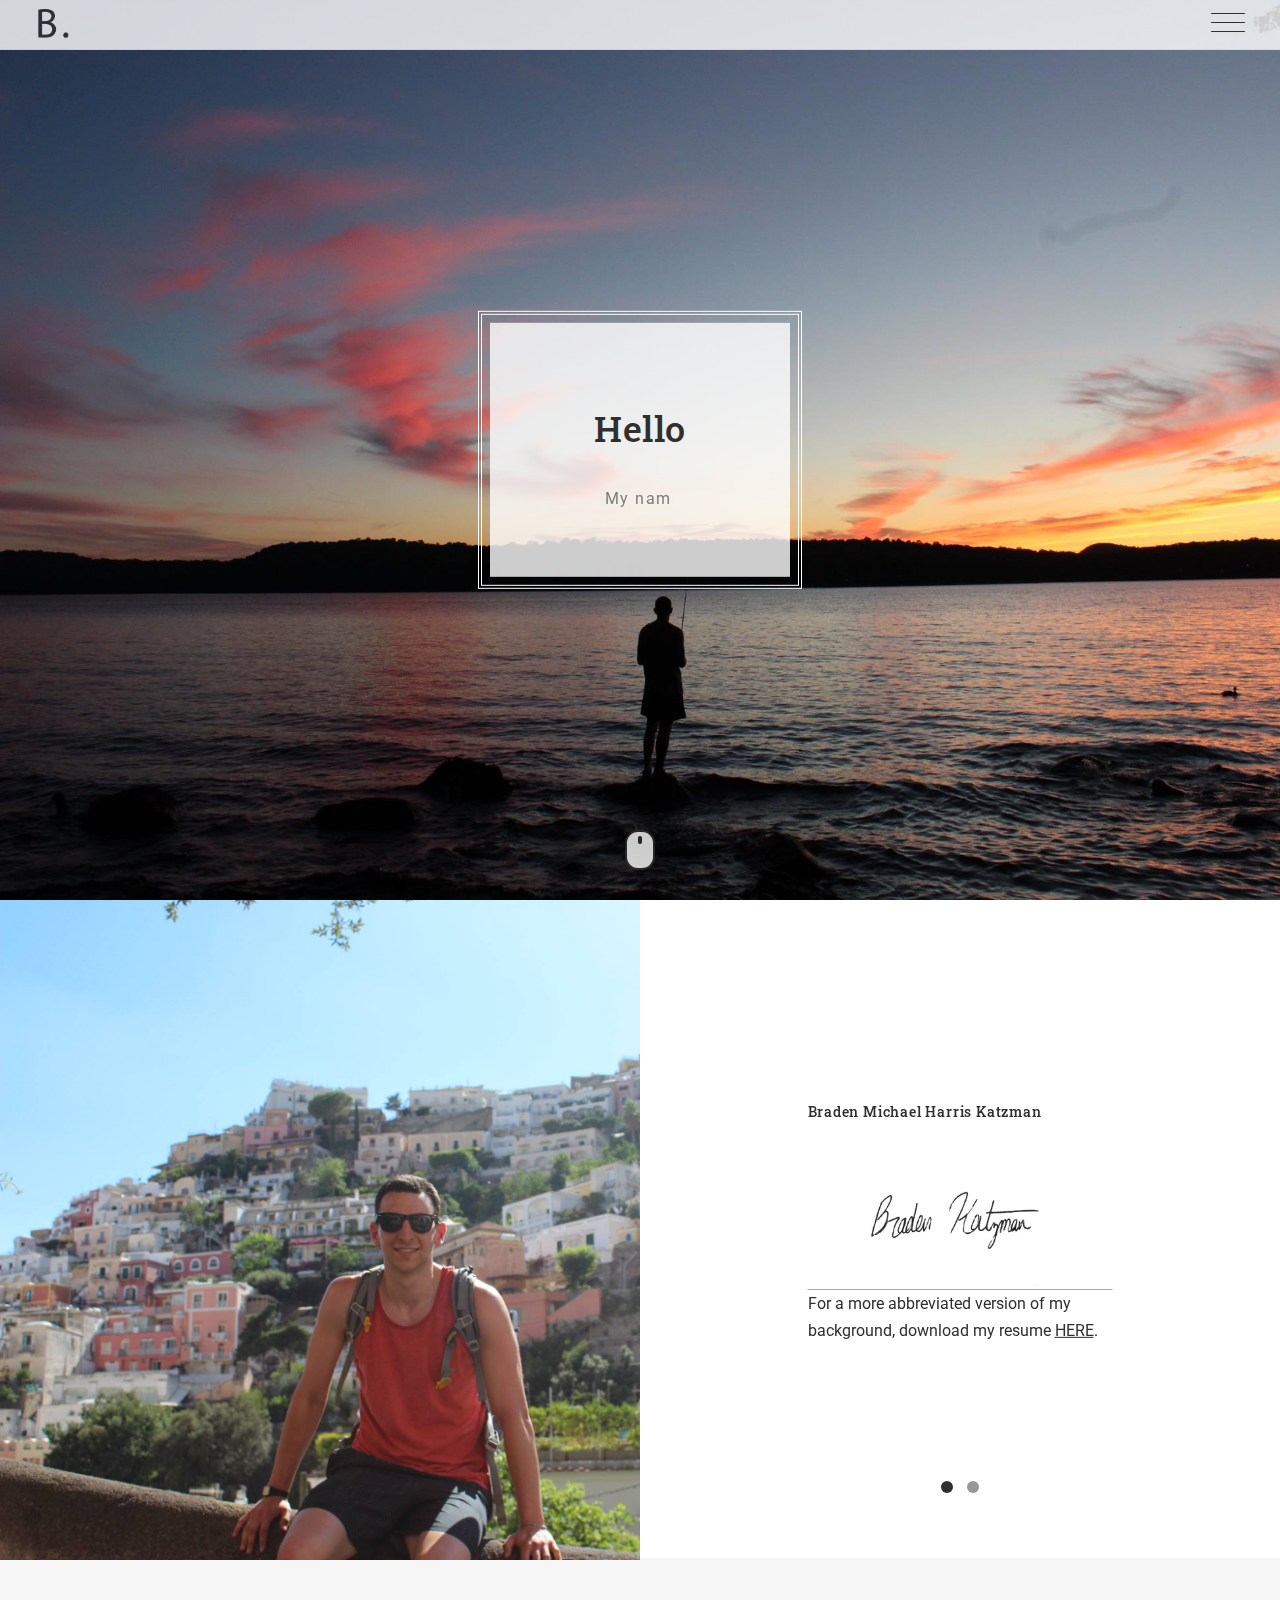
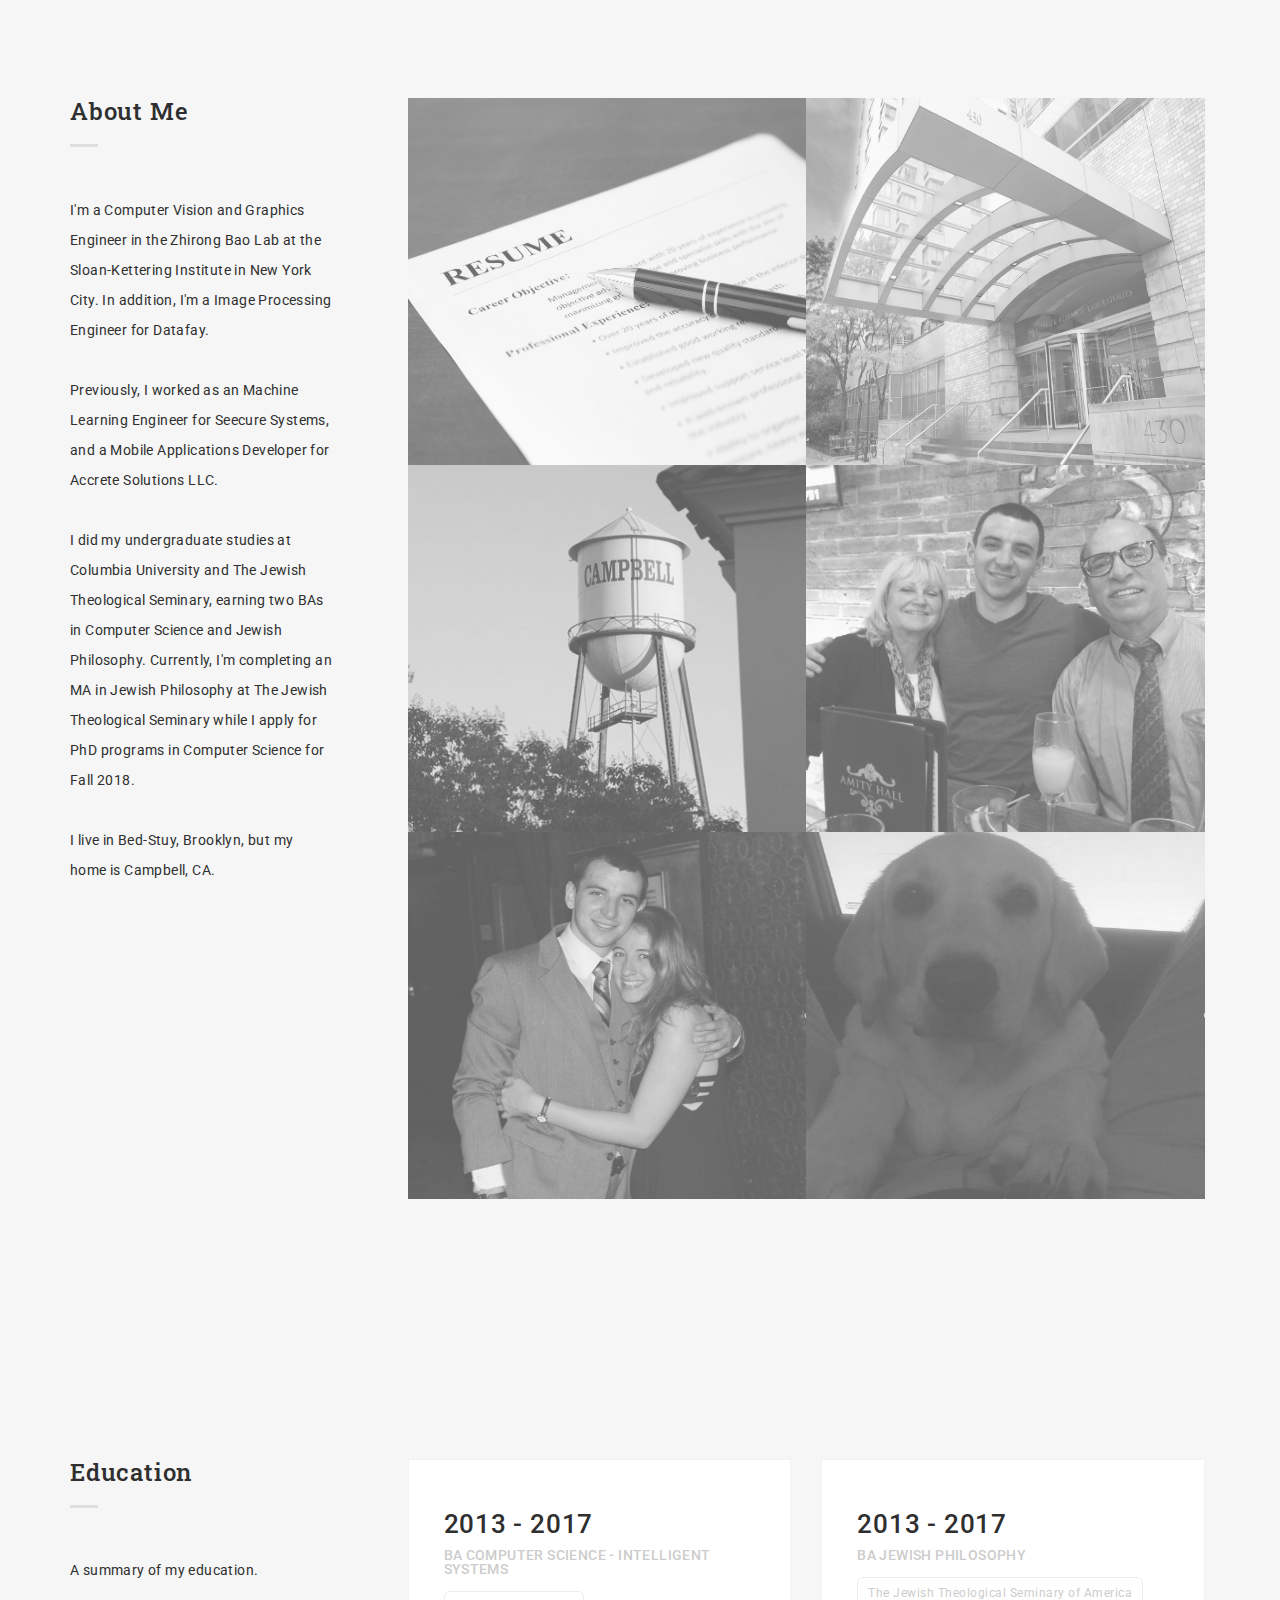
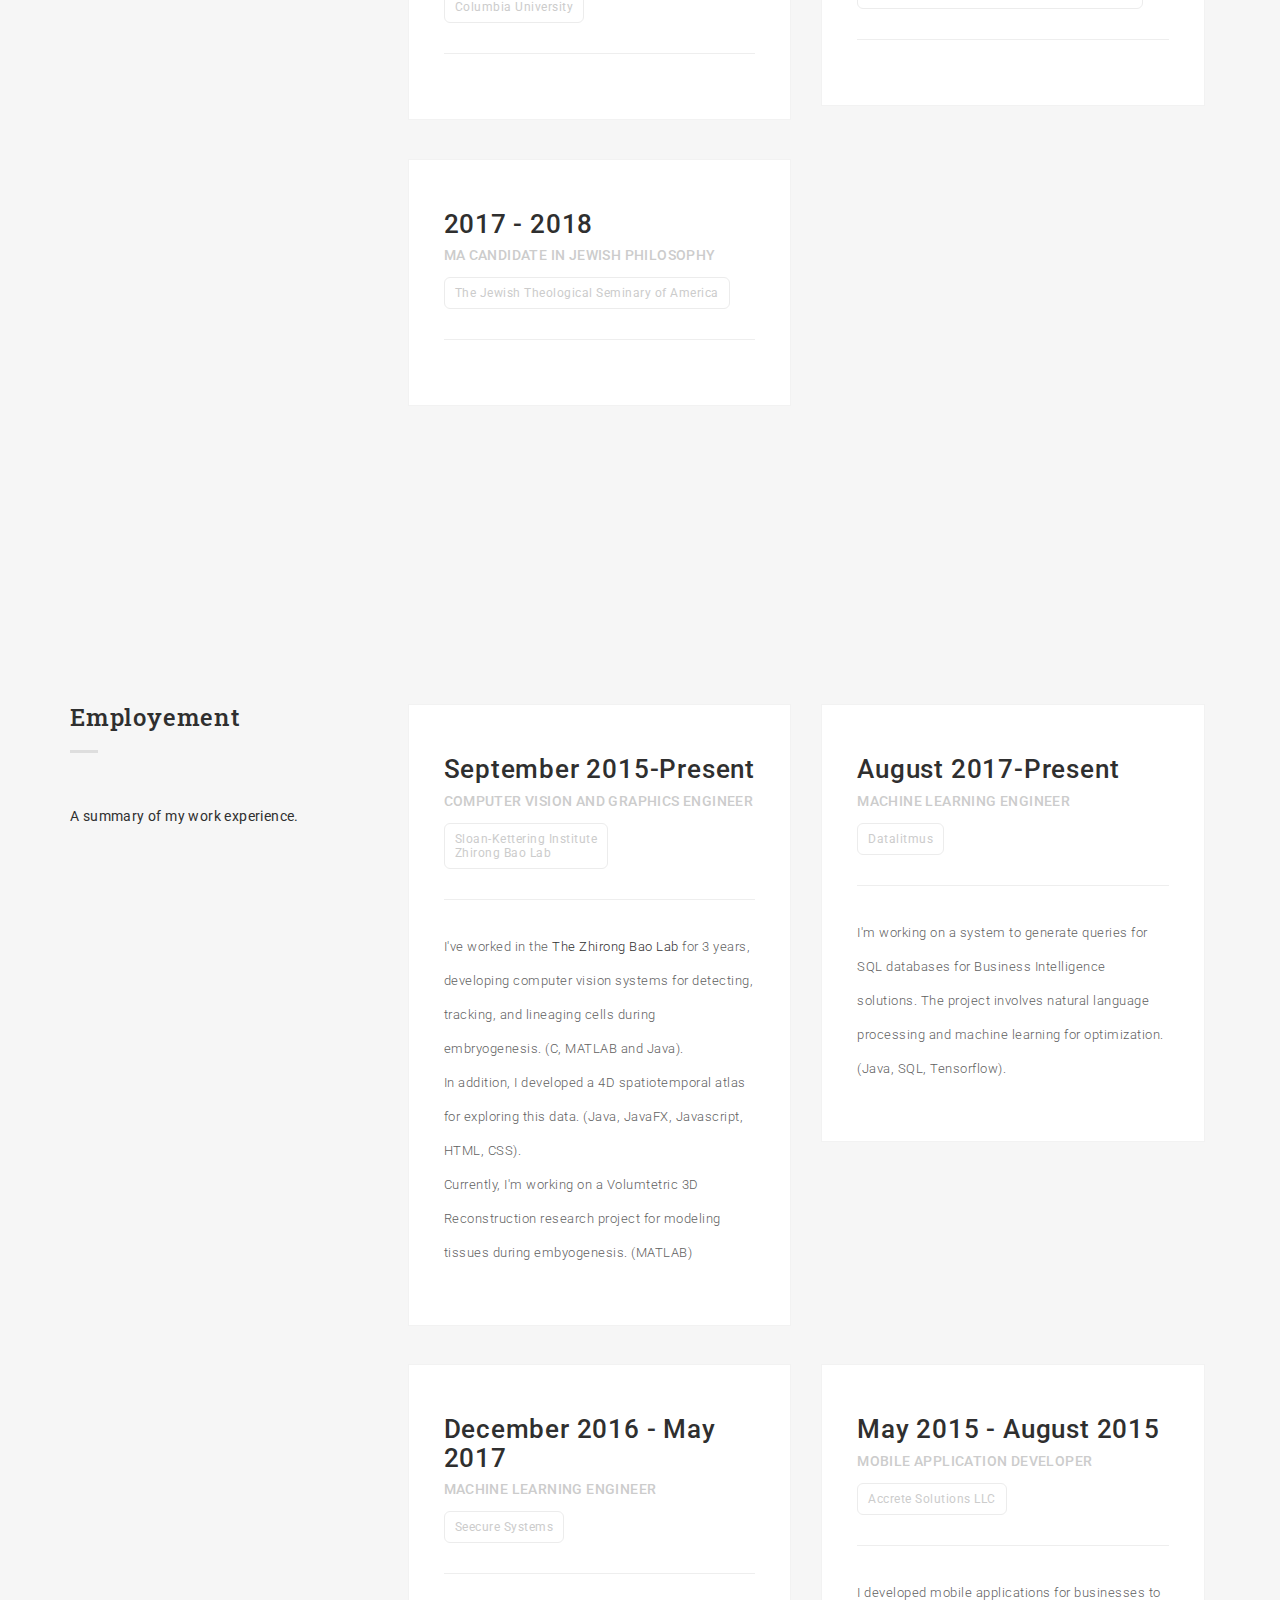
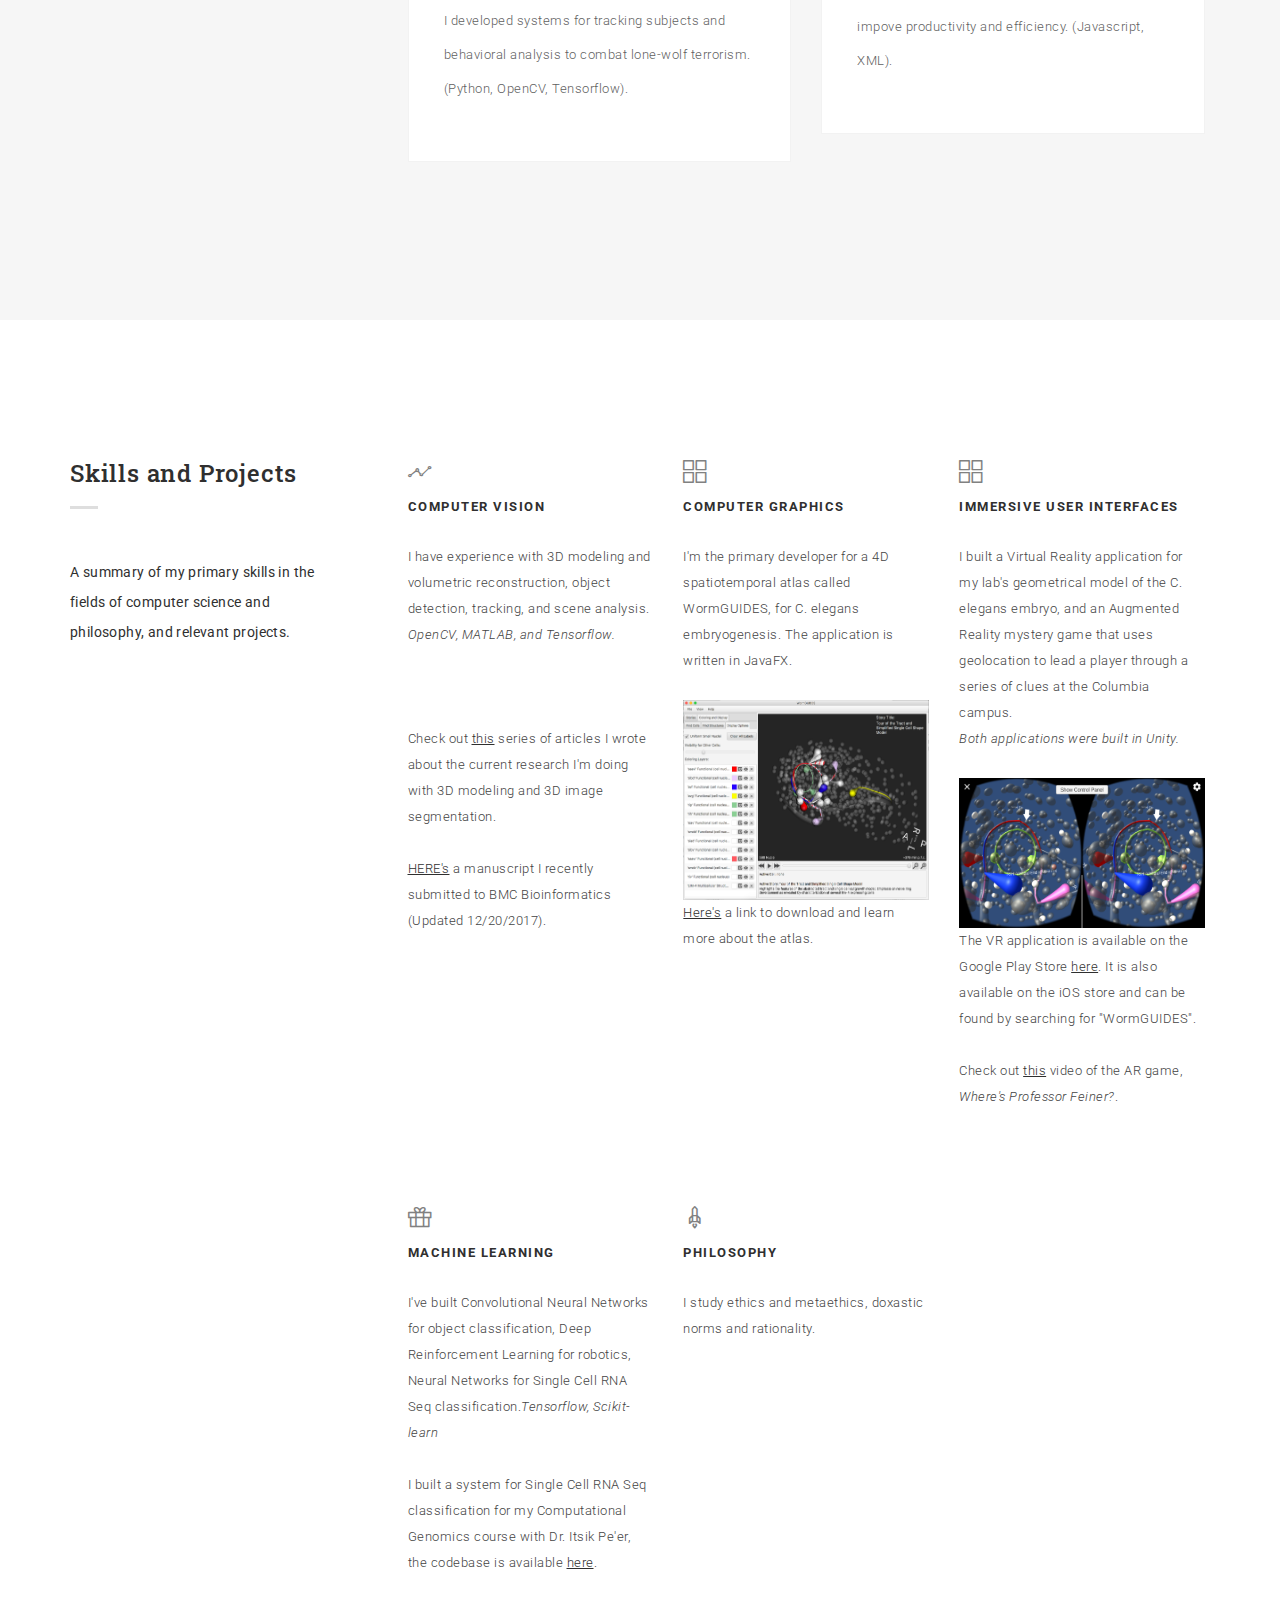
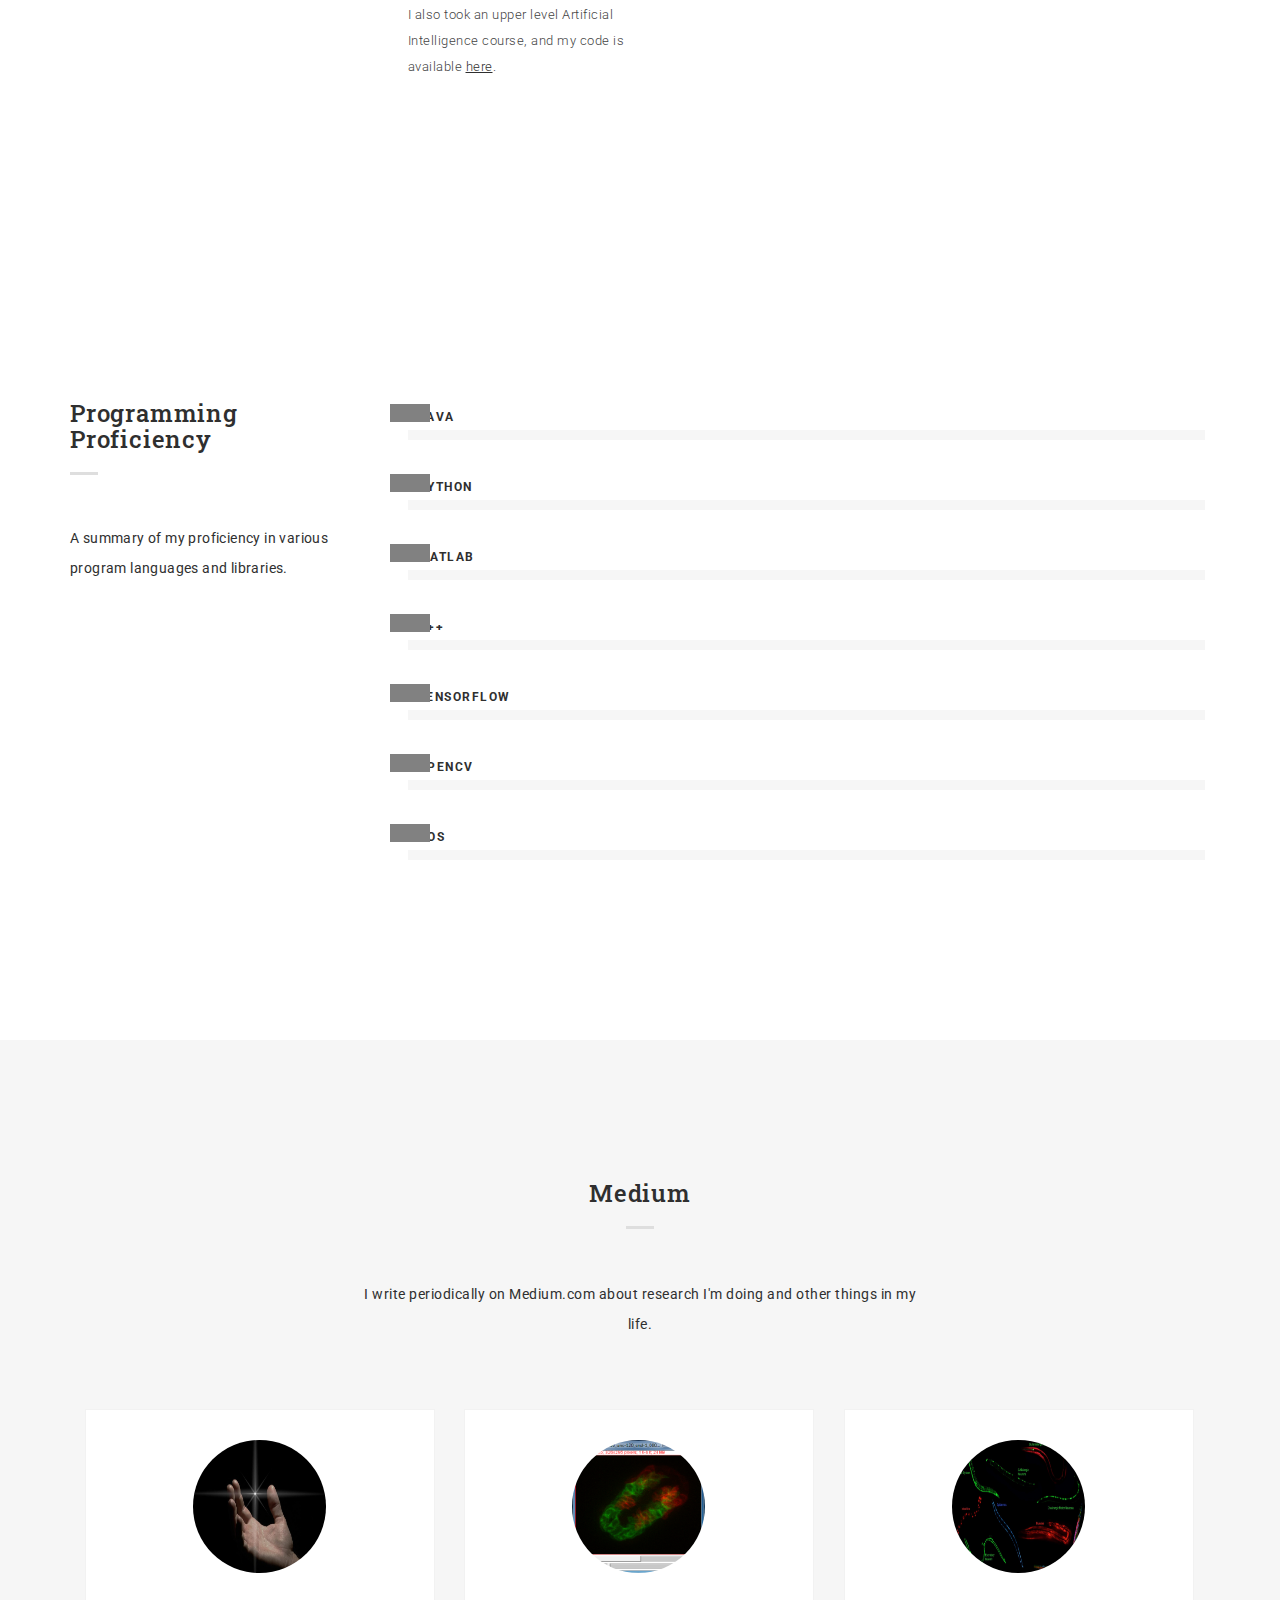
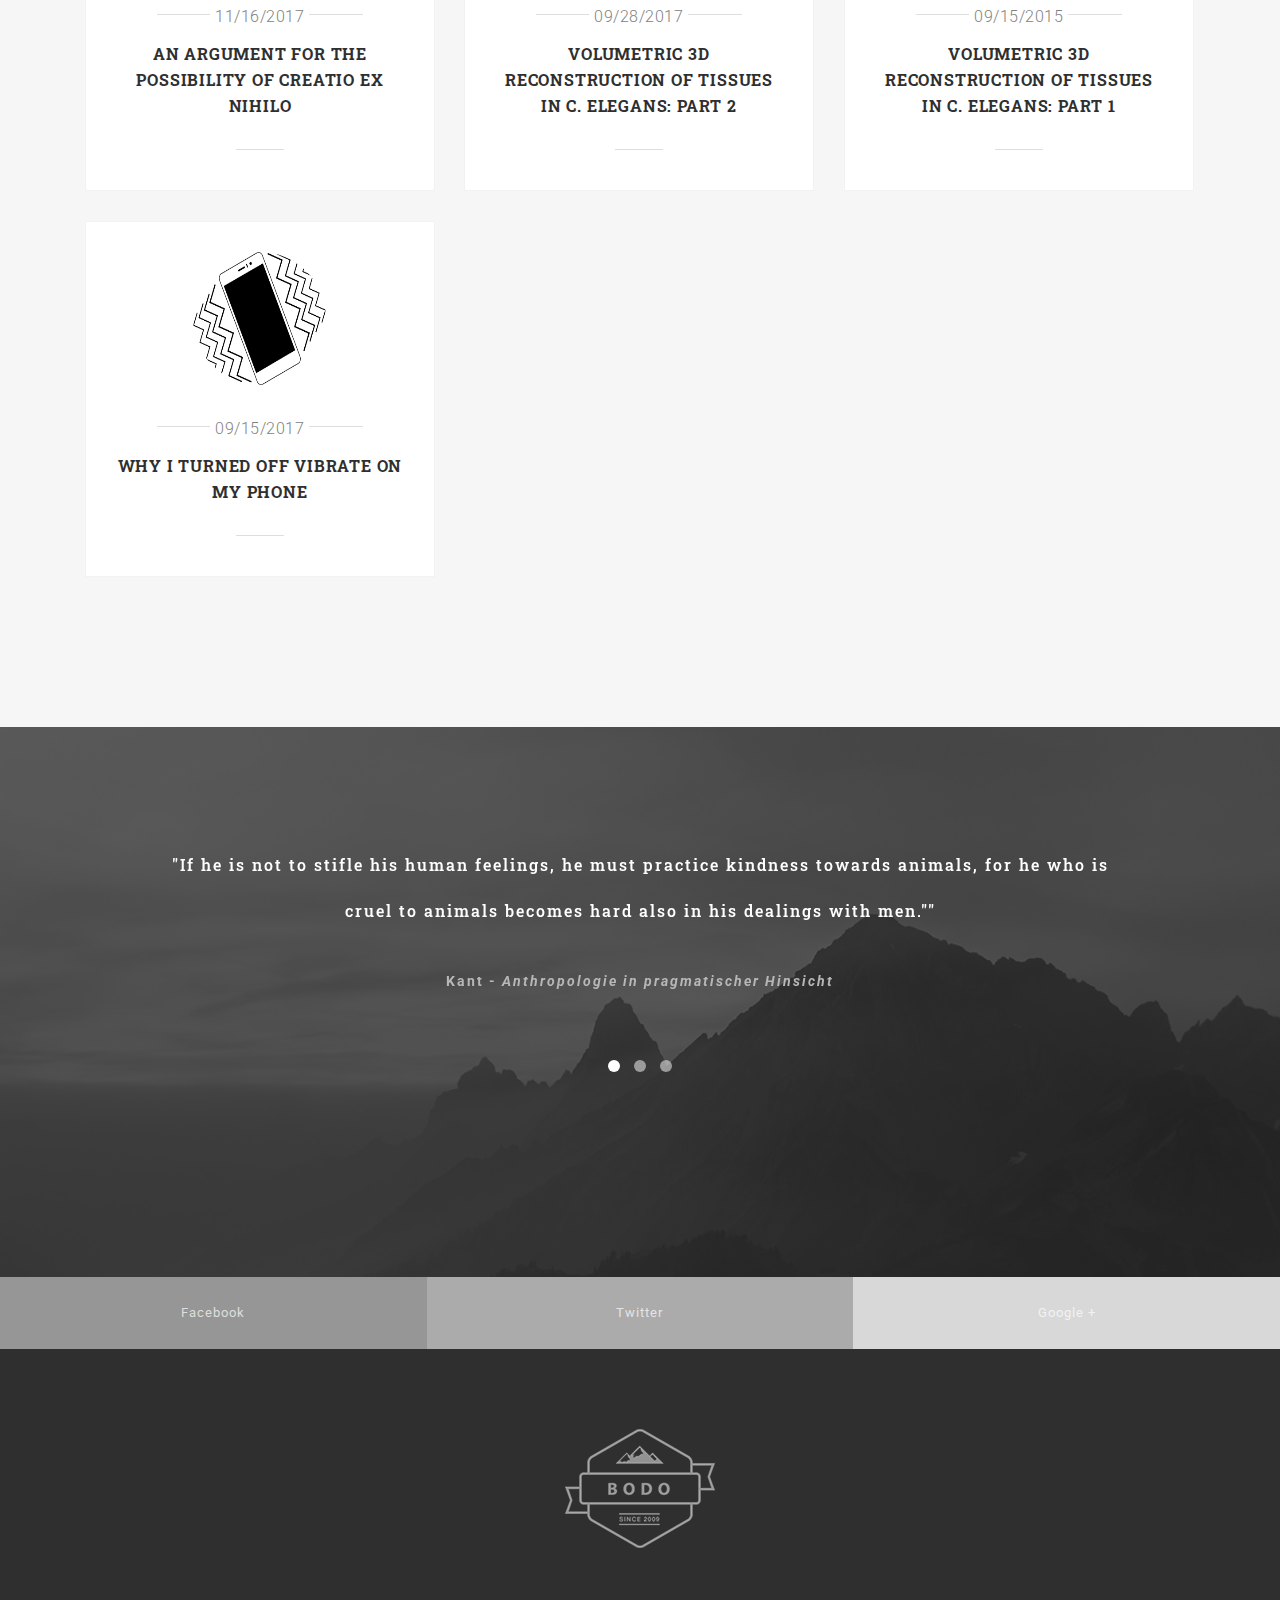
<file: index.html>
<!DOCTYPE html>
<html lang="en">
  <head>
    <meta charset="utf-8">
    <title>Braden Katzman</title>
    <meta content="IE=edge" http-equiv="X-UA-Compatible">
    <meta content="width=device-width, initial-scale=1" name="viewport">
    <!--Fav-->
    <link href="images/favicon.ico" rel="shortcut icon">
    
    <!--styles-->
    <link href="css/bootstrap.min.css" rel="stylesheet">
    <link href="css/owl.carousel.css" rel="stylesheet">
    <link href="css/owl.theme.css" rel="stylesheet">
    <link href="css/magnific-popup.css" rel="stylesheet">
    <link href="css/style.css" rel="stylesheet">
    <link href="css/responsive.css" rel="stylesheet">
    
    <!--fonts google-->
    <link href='https://fonts.googleapis.com/css?family=Roboto+Slab:400,700' rel='stylesheet' type='text/css'>
    <link href='https://fonts.googleapis.com/css?family=Roboto:400,300,500,700' rel='stylesheet' type='text/css'>
    
    <!--[if lt IE 9]>
       <script type="text/javascript" src="js/html5shiv.min.js"></script>
    <![endif]-->
  </head>
  <body>
    <!--PRELOADER-->
    <div id="preloader">
      <div id="status">
        <img alt="logo" src="images/logo-big.png">
      </div>
    </div>
    <!--/.PRELOADER END-->

    <!--HEADER -->
    <div class="header">
      <div class="for-sticky">
        <!--LOGO-->
        <div class="col-md-2 col-xs-6 logo">
          <a href="index.html"><img alt="logo" class="logo-nav" src="images/logo.png"></a>
        </div>
        <!--/.LOGO END-->
      </div>
      <div class="menu-wrap">
        <nav class="menu">
          <div class="menu-list">
            <a data-scroll="" href="#home" class="active">
              <span>Home</span>
            </a>
            <a data-scroll="" href="#about">
              <span>Introduction</span>
            </a>
            <a data-scroll="" href="#work">
              <span>About Me</span>
            </a>
            <a data-scroll="" href="#education">
              <span>Education</span>
            </a>
            <a data-scroll="" href="#employement">
              <span>Employement</span>
            </a>
             <a data-scroll="" href="#services">
              <span>Skills and Projects</span>
            </a>
            <a data-scroll="" href="#skill">
              <span>Proficiencies</span>
            </a>
            <a data-scroll="" href="#blog">
              <span>Medium Articles</span>
            </a>
            <a data-scroll="" href="#testimonial">
              <span>Inspiration</span>
            </a>
          </div>
        </nav>
        <button class="close-button" id="close-button">Close Menu</button>
      </div>
      <button class="menu-button" id="open-button">
        <span></span>
        <span></span>
        <span></span>
      </button><!--/.for-sticky-->
    </div>
    <!--/.HEADER END-->
    
    <!--CONTENT WRAP-->
    <div class="content-wrap">
      <!--CONTENT-->
      <div class="content">


        <!--HOME-->
        <section id="home">
          <div class="container">
            <div class="row">
              <div class="wrap-hero-content">
                  <div class="hero-content">
                    <h1>Hello</h1>
                    <br>
                    <span class="typed"></span>
                  </div>
              </div>
              <div class="mouse-icon margin-20">
                <div class="scroll"></div>
              </div>
            </div>
          </div>
        </section>
        <!--/.HOME END-->

        <!--Introduction-->
        <section id="about">
          <div class="col-md-6 col-xs-12 no-pad">
            <div class="bg-about"></div>
          </div>
          <div class="col-md-6 col-sm-12 col-xs-12 white-col">
            <div class="row">
              <!--OWL CAROUSEL2-->
              <div class="owl-carousel2">
                <div class="col-md-12">
                  <div class="wrap-about">
                    <div class="w-content">
                      <!-- <p class="head-about">
                        What is an image but a multitude of pixels.
                      </p> -->
                      
                      <h5 class="name">
                        Braden Michael Harris Katzman
                      </h5>
                      <img alt="signature" src="images/signature.jpg">
                      <br>
                      For a more abbreviated version of my background, download my resume <a href="https://bradenkatzman.github.io/documents/BradenKatzman_Resume.pdf" target="_blank"><u>HERE</u></a>.
                    </div> 
                  </div>
                </div>
              
                <div class="col-md-12 col-sm-12 col-xs-12 white-col">
                  <div class="row">
                    <div class="col-md-8 col-md-offset-2 col-sm-8 col-sm-offset-2 col-xs-12">
                      <div class="wrap-about">
                        <table class="w-content">
                          <tr>
                            <td class="title">Name </td>
                            <td class="break">:</td>
                            <td>Braden Katzman</td>
                          </tr>
                          <tr>
                            <td class="title">Email </td>
                            <td class="break">:</td>
                            <td>bradenkatzman [AT] gmail [DOT] com</td>
                          </tr>
                          <tr>
                            <td class="title">Github </td>
                            <td class="break">:</td>
                            <td> <a href="https://github.com/bradenkatzman" target="_blank">Click me</a></td>
                          </tr>
                          <tr>
                            <td class="title">LinkedIn </td>
                            <td class="break">:</td>
                            <td> <a href="https://github.com/bradenkatzman" target="_blank">Click me</a></td>
                          </tr>
                        </table>
                      </div>
                    </div>
                  </div>
                </div>
              </div>
              <!--/.OWL CAROUSEL2 END-->
            </div>
          </div>
        </section>
        <!--/.Introduction END-->

        <!--About Me-->
        <section class="grey-bg mar-tm-10" id="work">
          <div class="container">
            <div class="row">
              <div class="col-md-3">
                <h3 class="title-small">
                  <span>About Me</span>
                </h3>
                <p class="content-detail">
                  I'm a Computer Vision and Graphics Engineer in the Zhirong Bao Lab at the Sloan-Kettering Institute in New York City. In addition, I'm a Image Processing Engineer for Datafay.

                  <br><br>Previously, I worked as an Machine Learning Engineer for Seecure Systems, and a Mobile Applications Developer for Accrete Solutions LLC.

                  <br><br>I did my undergraduate studies at Columbia University and The Jewish Theological Seminary, earning two BAs in Computer Science and Jewish Philosophy. Currently, I'm completing an MA in Jewish Philosophy at The Jewish Theological Seminary while I apply for PhD programs in Computer Science for Fall 2018.

                  <br><br>I live in Bed-Stuy, Brooklyn, but my home is Campbell, CA.
                </p>
              </div>
              <div class="col-md-9 content-right">
                <!--PORTFOLIO IMAGE-->
                <ul class="portfolio-image">
                  <li class="col-md-6">
                    <a href="images/BradenKatzman_Resume.png"><img alt="image" src="images/resume.jpg">
                      <div class="decription-wrap">
                        <div class="image-bg">
                           <p class="desc">Resume</p>
                        </div>

                      </div>
                    </a>
                  </li>
                  <li class="col-md-6">
                    <a href="images/msk.jpg"><img alt="image" src="images/msk.jpg">
                      <div class="decription-wrap">
                        <div class="image-bg">
                          <p class="desc">
                            Work
                          </p>
                        </div>
                      </div>
                    </a>
                  </li>
                  <li class="col-md-6">
                    <a href="images/wt.jpg"><img alt="image" src="images/wt.jpg">
                      <div class="decription-wrap">
                        <div class="image-bg">
                          <p class="desc">
                            My Home
                          </p>
                        </div>
                      </div>
                    </a>
                  </li>
                  <li class="col-md-6">
                    <a href="images/parents.jpg"><img alt="image" src="images/parents.jpg" class="rotate90">
                      <div class="decription-wrap">
                        <div class="image-bg">
                          <p class="desc">
                            My Parents
                          </p>
                        </div>
                      </div>
                    </a>
                  </li>
                  <li class="col-md-6">
                    <a href="images/sgk.png"><img alt="image" src="images/sgk.png">
                      <div class="decription-wrap">
                        <div class="image-bg">
                          <p class="desc">
                            My Partner in Crime
                          </p>  
                        </div>
                      </div>
                    </a>
                  </li>
                  <li class="col-md-6">
                    <a href="images/marleigh.png"><img alt="image" src="images/marleigh.png">
                      <div class="decription-wrap">
                        <div class="image-bg">
                          <p class="desc">
                            My Dog
                          </p>
                        </div>
                      </div>
                    </a>
                  </li>
                </ul>
                <!--/.PORTFOLIO IMAGE END-->
              </div>
            </div>
          </div>
        </section>
        <!--/.About me END-->


        <!--EDUCATION-->
        <section class="grey-bg" id="education">
          <div class="container">
            <div class="row">
              <div class="col-md-3">
                <h3 class="title-small">
                  <span>Education</span>
                </h3>
                <p class="content-detail">
                  A summary of my education.
                </p>
              </div>
              <div class="col-md-9 content-right">
                <div class="row">
                  <ul class="listing-item">
                    <li>
                      <div class="col-md-6 col-sm-6">
                        <div class="wrap-card">
                          <div class="card">
                            <h2 class="year">
                              2013 - 2017
                            </h2>
                            <p class="job">
                              BA Computer Science - Intelligent Systems
                            </p>
                            <p class="company">
                              Columbia University
                            </p>
                            <hr>
                          </div>
                        </div>
                      </div>
                    </li>

                    <li>
                      <div class="col-md-6 col-sm-6">
                        <div class="wrap-card">
                          <div class="card">
                            <h2 class="year">
                              2013 - 2017
                            </h2>
                            <p class="job">
                              BA Jewish Philosophy
                            </p>
                            <p class="company">
                              The Jewish Theological Seminary of America
                            </p>
                            <hr>
                          </div>
                        </div>
                      </div>
                    </li>
                  </ul>
                  <ul class="listing-item">
                    <li>
                      <div class="col-md-6 col-sm-6">
                        <div class="wrap-card">
                          <div class="card">
                            <h2 class="year">
                              2017 - 2018
                            </h2>
                            <p class="job">
                              MA Candidate in Jewish Philosophy
                            </p>
                            <p class="company">
                              The Jewish Theological Seminary of America
                            </p>
                            <hr>
                          </div>
                        </div>
                      </div>
                    </li>
                  </ul>

                </div>
              </div>
            </div>
          </div>
        </section>
        <!--/.EDUCATION END-->

        <!--EMPLOYEMENT-->
        <section class="grey-bg" id="employement">
          <div class="container">
            <div class="row">
              <div class="col-md-3">
                <h3 class="title-small">
                  <span>Employement</span>
                </h3>
                <p class="content-detail">
                  A summary of my work experience.
                </p>
              </div>
              <div class="col-md-9 content-right">
                <div class="row">
                  <ul class="listing-item">
                    <li>
                      <div class="col-md-6 col-sm-6">
                        <div class="wrap-card">
                          <div class="card">
                            <h2 class="year">
                              September 2015-Present
                            </h2>
                            <p class="job">
                              Computer Vision and Graphics Engineer
                            </p>
                            <p class="company">
                              Sloan-Kettering Institute<br>Zhirong Bao Lab
                            </p>
                            <hr>
                            <div class="text-detail">
                              <p>
                                I've worked in the <a href="link" target="_blank">The Zhirong Bao Lab</a> for 3 years, developing computer vision systems for detecting, tracking, and lineaging cells during embryogenesis. (C, MATLAB and Java).
                                <br>In addition, I developed a 4D spatiotemporal atlas for exploring this data. (Java, JavaFX, Javascript, HTML, CSS).
                                <br>Currently, I'm working on a Volumtetric 3D Reconstruction research project for modeling tissues during embyogenesis. (MATLAB)
                              </p>
                            </div>
                          </div>
                        </div>
                      </div>
                    </li>

                    <li>
                      <div class="col-md-6 col-sm-6">
                        <div class="wrap-card">
                          <div class="card">
                            <h2 class="year">
                              August 2017-Present
                            </h2>
                            <p class="job">
                              Machine Learning Engineer
                            </p>
                            <p class="company">
                              Datalitmus
                            </p>
                            <hr>
                            <div class="text-detail">
                              <p>
                                I'm working on a system to generate queries for SQL databases for Business Intelligence solutions. The project involves natural language processing and machine learning for optimization. (Java, SQL, Tensorflow).
                              </p>
                            </div>
                          </div>
                        </div>
                      </div>
                    </li>
                  </ul>  
                  <ul class="listing-item">
                    <li>
                      <div class="col-md-6 col-sm-6">
                        <div class="wrap-card">
                          <div class="card">
                            <h2 class="year">
                              December 2016 - May 2017
                            </h2>
                            <p class="job">
                              Machine Learning Engineer
                            </p>
                            <p class="company">
                              Seecure Systems
                            </p>
                            <hr>
                            <div class="text-detail">
                              <p>
                                I developed systems for tracking subjects and behavioral analysis to combat lone-wolf terrorism. (Python, OpenCV, Tensorflow).
                              </p>
                            </div>
                          </div>
                        </div>
                      </div>
                    </li>

                    <li>
                      <div class="col-md-6 col-sm-6">
                        <div class="wrap-card">
                          <div class="card">
                            <h2 class="year">
                              May 2015 - August 2015
                            </h2>
                            <p class="job">
                              Mobile Application Developer
                            </p>
                            <p class="company">
                              Accrete Solutions LLC
                            </p>
                            <hr>
                            <div class="text-detail">
                              <p>
                                I developed mobile applications for businesses to impove productivity and efficiency. (Javascript, XML).
                              </p>
                            </div>
                          </div>
                        </div>
                      </div>
                    </li>
                  </ul>

                </div>
              </div>
            </div>
          </div>
        </section>
        <!--/.EMPLOYEMENT END-->

        <!--SERVICES-->
        <section class="white-bg" id="services">
          <div class="container">
            <div class="row">
              <div class="col-md-3">
                <h3 class="title-small">
                  <span>Skills and Projects</span>
                </h3>
                <p class="content-detail">
                  A summary of my primary skills in the fields of computer science and philosophy, and relevant projects.
                </p>
              </div>
              <div class="col-md-9 content-right">
                <div class="row">
                  <ul class="listing-item">
                    <li>
                      <div class="col-md-4 col-sm-4">
                        <h3 class="icon-use">
                          c
                        </h3>
                        <p class="head-sm">
                          Computer Vision
                        </p>
                        <p class="text-grey">
                          I have experience with 3D modeling and volumetric reconstruction, object detection, tracking, and scene analysis.<br><i>OpenCV, MATLAB, and Tensorflow.</i>

                          <br><br><br><br>

                          Check out <a href="https://medium.com/@bradenkatzman/volumetric-3d-reconstruction-of-tissues-in-c-elegans-part-1-443fe3113e15" target="_blank"><u>this</u></a> series of articles I wrote about the current research I'm doing with 3D modeling and 3D image segmentation.

                          <br><br>
                          <a href="https://bradenkatzman.github.io/documents/BMC_paper/BINF-S-17-01224.pdf" target="_blank"><u>HERE's</u></a> a manuscript I recently submitted to BMC Bioinformatics (Updated 12/20/2017).
                        </p>
                      </div>
                    </li>

                    <li>
                      <div class="col-md-4 col-sm-4">
                        <h3 class="icon-use">
                          d
                        </h3>
                        <p class="head-sm">
                          Computer Graphics
                        </p>
                        <p class="text-grey">
                          I'm the primary developer for a 4D spatiotemporal atlas called WormGUIDES, for C. elegans embryogenesis. The application is written in JavaFX.

                          <br><br>

                          <img src="images/wg.png" alt="" height="200" width="500">


                          <br>
                          <a href="https://wormguides.org/wormguides-atlas/" target="_blank"><u>Here's</u></a> a link to download and learn more about the atlas.

                        </p>
                      </div>
                    </li>

                    <li>
                      <div class="col-md-4 col-sm-4">
                        <h3 class="icon-use">
                          d
                        </h3>
                        <p class="head-sm">
                          Immersive User Interfaces
                        </p>
                        <p class="text-grey">
                          I built a Virtual Reality application for my lab's geometrical model of the C. elegans embryo, and an Augmented Reality mystery game that uses geolocation to lead a player through a series of clues at the Columbia campus.<br><i>Both applications were built in Unity.</i>

                          <br><br>
                          <img src="images/wg_vr.png" alt="" height="150" width="400">
                          The VR application is available on the Google Play Store <a href="https://play.google.com/store/apps/details?id=com.bao.appdev.WormGUIDES_VR&hl=en" target="_blank"><u>here</u></a>. It is also available on the iOS store and can be found by searching for "WormGUIDES".

                          <br><br>
                          Check out <a href="https://www.youtube.com/watch?v=FruEVseUOOU&t=233s" target="_blank"><u>this</u></a> video of the AR game, <i>Where's Professor Feiner?</i>.
                        </p>
                      </div>
                    </li>

                    
                  </ul>

                  <ul class="listing-item">
                  <br>
                    <li>
                      <div class="col-md-4 col-sm-4">
                        <h3 class="icon-use">
                          b
                        </h3>
                        <p class="head-sm">
                          Machine Learning
                        </p>
                        <p class="text-grey">
                          I've built Convolutional Neural Networks for object classification, Deep Reinforcement Learning for robotics, Neural Networks for Single Cell RNA Seq classification.<i>Tensorflow, Scikit-learn</i>

                          <br><br>

                          I built a system for Single Cell RNA Seq classification for my Computational Genomics course with Dr. Itsik Pe'er, the codebase is available <a href="https://github.com/bradenkatzman/CellClassificationMachineLearning" target="_blank"><u>here</u></a>.

                          <br><br>

                          I also took an upper level Artificial Intelligence course, and my code is available <a href="https://github.com/bradenkatzman/AI" target="_blank"><u>here</u></a>.
                        </p>
                      </div>
                    </li>

                    <li>
                      <div class="col-md-4 col-sm-4">
                        <h3 class="icon-use">
                          m
                        </h3>
                        <p class="head-sm">
                          Philosophy
                        </p>
                        <p class="text-grey">
                          I study ethics and metaethics, doxastic norms and rationality.
                        </p>
                      </div>
                    </li>

                    <li></li>
                  </ul>
                </div>
              </div>
            </div>
          </div>
        </section>
        <!--/.SERVICES END-->

        <!--Proficiencies-->
        <section class="white-bg" id="skill">
          <div class="container">
            <div class="row">
              <div class="col-md-3">
                <h3 class="title-small">
                  <span>Programming Proficiency</span>
                </h3>
                <p class="content-detail">
                  A summary of my proficiency in various program languages and libraries.
                </p>
              </div>
              <div class="col-md-9 content-right">
                <!--SKILLST-->
                <div class="skillst">
                  <div class="skillbar" data-percent="80%">
                    <div class="title head-sm">
                      Java
                    </div>
                    <div class="count-bar">
                      <div class="count"></div>
                    </div>
                  </div>
                  <div class="skillbar" data-percent="70%">
                    <div class="title head-sm">
                      Python
                    </div>
                    <div class="count-bar">
                      <div class="count"></div>
                    </div>
                  </div>
                  <div class="skillbar" data-percent="70%">
                    <div class="title head-sm">
                      MATLAB
                    </div>
                    <div class="count-bar">
                      <div class="count"></div>
                    </div>
                  </div>
                  <div class="skillbar" data-percent="70%">
                    <div class="title head-sm">
                      C++
                    </div>
                    <div class="count-bar">
                      <div class="count"></div>
                    </div>
                  </div>
                  <div class="skillbar" data-percent="60%">
                    <div class="title head-sm">
                      Tensorflow
                    </div>
                    <div class="count-bar">
                      <div class="count"></div>
                    </div>
                  </div>
                  <div class="skillbar" data-percent="60%">
                    <div class="title head-sm">
                      OpenCV
                    </div>
                    <div class="count-bar">
                      <div class="count"></div>
                    </div>
                  </div>
                  <div class="skillbar" data-percent="50%">
                    <div class="title head-sm">
                      ROS
                    </div>
                    <div class="count-bar">
                      <div class="count"></div>
                    </div>
                  </div>
                </div>
                <!--/.SKILLST END-->
              </div>
            </div>
          </div>
        </section>
        <!--/.SKILLS END-->

        <!--BLOG-->
        <section class="grey-bg" id="blog">
          <div class="container">
            <div class="row">
              <div class="col-md-12">
                <h3 class="title-small-center text-center">
                  <span>Medium</span>
                </h3>
                <div class="row">
                  <div class="col-md-6 col-md-offset-3">
                    <p class="content-details text-center">
                      I write periodically on Medium.com about research I'm doing and other things in my life.
                    </p>
                  </div>
                </div>
                <!--GRID BLOG-->
                


                <div class="grid">

                  <div class="grid-item">
                    <div class="wrap-article">
                      <img alt="blog-1" class="img-circle text-center" src="images/blog4.jpg">
                      <p class="subtitle fancy">
                        <span>11/16/2017</span>
                      </p>
                      <a href="https://medium.com/@bradenkatzman/an-argument-for-the-possibility-of-creatio-ex-nihilo-d35b7c95146b" target="_blank">
                        <h3 class="title">
                          An Argument for the Possibility of Creatio ex Nihilo
                        </h3>
                      </a>
<!--                       <p class="content-blog">

                      </p> -->
                    </div>
                  </div>

                  <div class="grid-item">
                    <div class="wrap-article">
                      <img alt="blog-1" class="img-circle text-center" src="images/blog1.png">
                      <p class="subtitle fancy">
                        <span>09/28/2017</span>
                      </p>
                      <a href="https://medium.com/@bradenkatzman/volumetric-3d-reconstruction-of-tissues-in-c-elegans-part-2-ae2e6d7e9abf" target="_blank">
                        <h3 class="title">
                          Volumetric 3D Reconstruction of Tissues in C. elegans: Part 2
                        </h3>
                      </a>
<!--                       <p class="content-blog">

                      </p> -->
                    </div>
                  </div>

                  <div class="grid-item">
                    <div class="wrap-article">
                     <img alt="blog-4" class="img-circle text-center" src="images/blog2.jpg">
                     <p class="subtitle fancy">
                        <span>09/15/2015</span>
                      </p>
                      <a href="https://medium.com/@bradenkatzman/volumetric-3d-reconstruction-of-tissues-in-c-elegans-part-1-443fe3113e15" target="_blank">
                        <h3 class="title">
                          Volumetric 3D Reconstruction of Tissues in C. elegans: Part 1
                        </h3>
                      </a>
<!--                       <p class="content-blog">

                      </p> -->
                    </div>
                  </div>

                  <div class="grid-item">
                    <div class="wrap-article">
                      <img alt="blog6" class="img-circle text-center" src="images/blog3.png">
                      <p class="subtitle fancy">
                        <span>09/15/2017</span>
                      </p>
                      <a href="https://medium.com/@bradenkatzman/why-i-turned-off-vibrate-on-my-phone-acafd10d39eb" target="_blank">
                        <h3 class="title">
                          Why I Turned Off Vibrate on my Phone
                        </h3>
                      </a>
<!--                       <p class="content-blog">

                      </p> -->
                    </div>
                  </div>
                </div>
                <!--/.GRID BLOG END-->
              </div>
            </div>
          </div>
        </section>
        <!--/.BLOG END-->

        <!--INSPIRATION-->
        <section id="testimonial">
          <div class="container">
            <div class="row wrap-testimonial">
              <div class="col-md-10 col-md-offset-1">
                <div class="owl-carousel">
                  <div class="list-testimonial">
                    <div class="content-testimonial">
                      <h3 class="testi">
                        "If he is not to stifle his human feelings, he must practice kindness towards animals, for he who is cruel to animals becomes hard also in his dealings with men.""
                      </h3>
                      <p class="people">
                        Kant - <i>Anthropologie in pragmatischer Hinsicht</i>
                      </p>
                    </div>
                  </div>
                  <div class="list-testimonial">
                    <div class="content-testimonial">
                      <h3 class="testi">
                        “Truth does not become more true by virtue of the fact that the entire world agrees with it, nor less so even if the whole world disagrees with it.” 
                      </h3>
                      <p class="people">
                        Maimonides - <i>The Guide for the Perplexed</i>
                      </p>
                    </div>
                  </div>
                  <div class="list-testimonial">
                    <div class="content-testimonial">
                      <h3 class="testi">
                        “Man is condemned to be free; because once thrown into the world, he is responsible for everything he does. It is up to you to give [life] a meaning.” 
                      </h3>
                      <p class="people">
                        Jean-Paul Sartre - <i>Essays in Existentialism</i>
                      </p>
                    </div>
                  </div>
                </div>
              </div>
            </div>
          </div>
          <div class="mask-testimonial"></div>
        </section>
        <!--/.Inspiration END-->
        
        <!--FOOTER-->
        <footer>
          <div class="footer-top">
            <ul class="socials">
              <li class="facebook">
                <a href="#" data-hover="Facebook">Facebook</a>
              </li>
              <li class="twitter">
                <a href="#" data-hover="Twitter">Twitter</a>
              </li>
              <li class="gplus">
                <a href="#" data-hover="Google +">Google +</a>
              </li>
            </ul>
          </div>

          <div class="footer-bottom">
            <div class="container">
              <div class="row">
                <img src="images/logo-bottom.png" alt="logo bottom" class="center-block" />
              </div>
            </div>
          </div>
        </footer>
        <!--/.FOOTER-END-->

      <!--/.CONTENT END-->
      </div>
    <!--/.CONTENT-WRAP END-->
    </div>
    

    <script src="js/jquery-1.9.1.min.js" type="text/javascript"></script>
    <script src="js/jquery.appear.js" type="text/javascript"></script>
    <script src="js/bootstrap.min.js" type="text/javascript"></script>
    <script src="js/classie.js" type="text/javascript"></script>
    <script src="js/owl.carousel.min.js" type="text/javascript"></script>
    <script src="js/jquery.magnific-popup.min.js" type="text/javascript"></script>
    <script src="js/masonry.pkgd.min.js" type="text/javascript"></script>
    <script src="js/masonry.js" type="text/javascript"></script>
    <script src="js/smooth-scroll.min.js" type="text/javascript"></script>
    <script src="js/typed.js" type="text/javascript"></script>
    <script src="js/main.js" type="text/javascript"></script>
  </body>
</html>
</file>
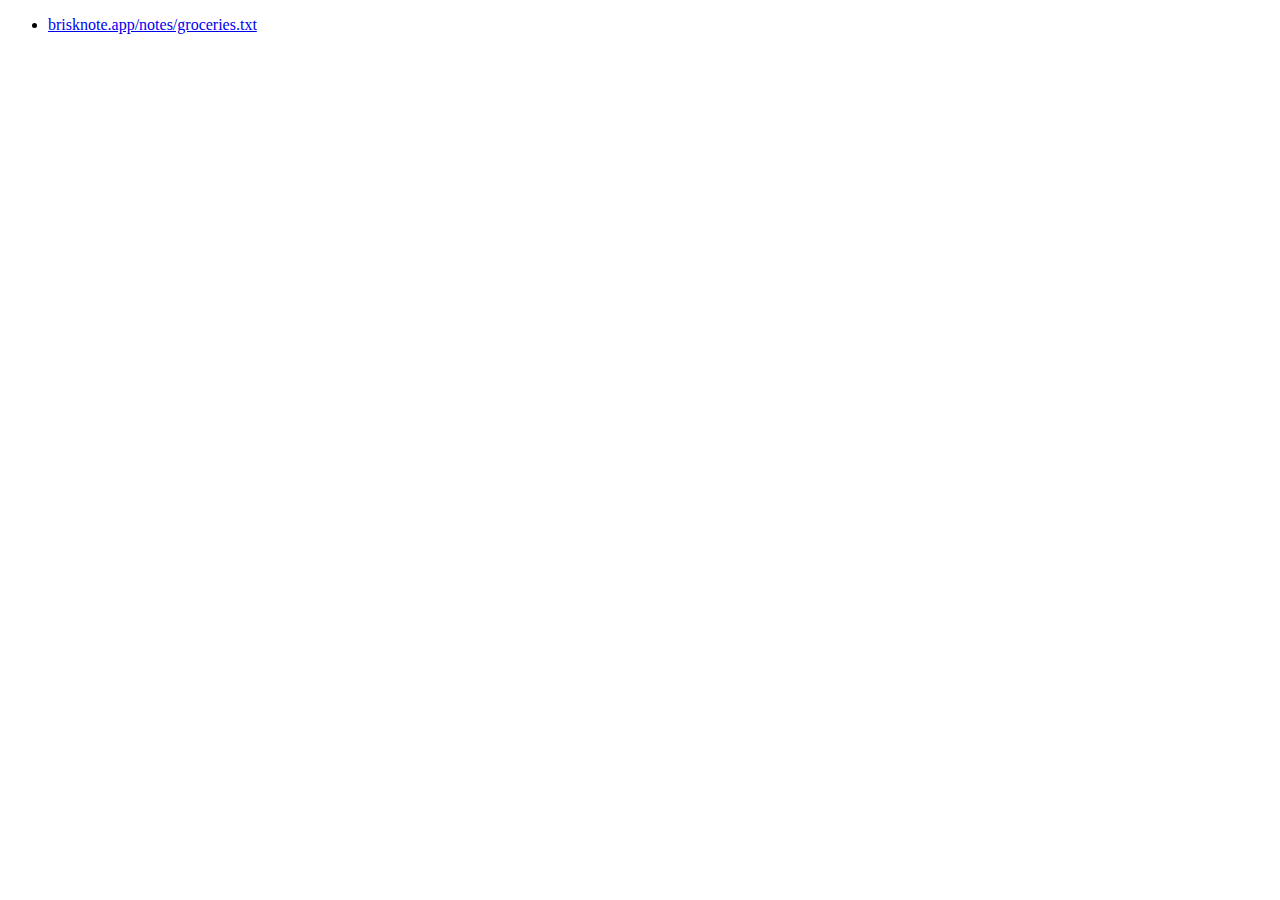
<file: softwareLabTest.html>
<!DOCTYPE html>
<html>
<head>
	<meta charset="utf-8">
	<meta http-equiv="X-UA-Compatible" content="IE=edge">
	<meta name="viewport" content="width=device-width, initial-scale=1">

	<title>Software Lab Testing</title>

	<style type="text/css">

	</style>
</head>

<body>

	<ul>
		<li><a href="brisknote.app/notes/groceries.txt">brisknote.app/notes/groceries.txt</a></li>
	</ul>

</body>

</html>
</file>
<file: css/style.css>
/*
Template Name: Bodo - Simple One Page Personal
Author: BdgPixel
Author URI:  http://themeforest.net/user/BdgPixel
*/
/* -----------------------------------------------------------
TABLE OF CONTENTS:
--------------------------------------------------------------
1) General
2) Page Loader
3) Helper
4) Header
5) Typography
6) Hero
7) Sections
 7.a) portfolio
 7.b) service
 7.c) experience
 7.d) testimonial
 7.e) blog
 7.f) about
 7.g) contact
 7.h) footer
8) Components
 8.a) skills


-------------------------------------------------------------

------------------------------------------------------------*/
/*-----------------------------------------1) General--------------------------------------------------*/
@font-face {
  font-family: 'Glyphter';
  src: url('../fonts/Glyphter.eot');
  src: url('../fonts/Glyphter?#iefix') format('embedded-opentype'), url('../fonts/Glyphter.woff') format('woff'), url('../fonts/Glyphter.ttf') format('truetype'), url('../fonts/Glyphter.svg#Glyphter') format('svg');
  font-weight: normal;
  font-style: normal;
}
*,
*:after,
*:before {
  -webkit-box-sizing: border-box;
  -moz-box-sizing: border-box;
  -ms-box-sizing: border-box;
  box-sizing: border-box;
}
body,
html {
  left: 0;
  top: 0;
  margin: 0px;
  padding: 0px;
  overflow-x: hidden;
  font-family: 'Roboto', sans-serif;
  height: 100%;
  width: 100%;
}
body {
  color: #2f2f2f;
  font-size: 16px;
  line-height: 1.7;
  background-color: #fff;
}
a {
  color: #2f2f2f;
  text-decoration: none;
  transition: ease .6s;
  -webkit-transition: ease .6s;
  -moz-transition: ease .6s;
  -o-transition: ease .6s;
  -ms-transition: ease .6s;
}
a:hover {
  text-decoration: none;
  color: #818181;
}
a:focus {
  outline: none;
  color: #999999;
  text-decoration: none;
}
iframe {
  border: none;
  width: 100%;
}
img { max-width: 100%; }
*:focus {
  outline: none;
}

/*----------------------------------------- 2) Preloader --------------------------------------------------*/
#preloader {
  position: fixed;
  top: 0;
  left: 0;
  right: 0;
  bottom: 0;
  background-color: #fff;
  z-index: 999999;
}
#status {
  width: 200px;
  height: 200px;
  position: absolute;
  left: 50%;
  top: 50%;
  background-image: url(../images/loader.gif);
  background-repeat: no-repeat;
  background-position: center center;
  text-align: center;
  margin: -40px 0 0 -100px;
}
#status img {
  text-align: center;
  margin-top: -80px;
}

/*----------------------------------------- 3) Helper --------------------------------------------------*/
.no-pad {padding: 0 !important; margin: 0 !important;}
.pad-80 {padding-top: 80px;}
.mar-t-50{margin-top: 50px !important;}
.mar-tm-10{ margin-top: -10px;}

.white-col{
  background: #ffffff;
  padding: none;
}

/*---- span -----*/
.title-small span { position: relative;}
.title-small span:after {
  content: "";
  position: absolute;
  bottom: -20px;
  height: 3px;
  background: #DEDEDE;
  width: 28px;
  left: 0;
}
.title-small-center span {position: relative;}
.title-small-center span:after {
  content: "";
  display: block;
  margin: 0 auto;
  margin-top: 20px;
  height: 3px;
  background: #DEDEDE;
  width: 28px;
  left: 0;
}
/*----- background ------*/
.grey-bg {
  background: #f6f6f6;
  padding: 120px 0;
  display: block;
}
.white-bg {
  background: #ffffff;
  padding: 120px 0;
  display: block;
}
/*-------- content --------*/
.content-detail {
  font-weight: 400;
  margin-top: 70px;
  line-height: 30px;
  font-size: 14px;
  letter-spacing: 0.4px;
}
.content-details {
  font-weight: 400;
  margin-top: 40px;
  line-height: 30px;
  font-size: 14px;
}
.pad-bottom {
  padding-bottom: 80px;
}
.text-detail {
  margin-top: 30px;
  color: #5f5f5f;
}

.listing-item{
  list-style: none;
  display: inline-block;
  width: 100%;
  padding: 0;
  margin: 0;
}

/*----------------------------------------- 4) Header --------------------------------------------------*/
.header {
  width: 100%;
  z-index: 9999;
}
.for-sticky {
  position: fixed;
  z-index: -1;
  bottom: 0;
  width: 100%;
  height: 50px;
  opacity: 0.8;
  z-index: 1;
  top: 0;
  left: 0;
  border-bottom: 1px solid #f1f1f1;
  display: block;
  padding: 0px 15px 5px 15px;
  background: #ffffff;
  -webkit-transition: all 0.3s;
  -moz-transition: all 0.3s;
  -ms-transition: all 0.3s;
  -o-transition: all 0.3s;
  transition: all 0.3s;
}
.logo-nav {
  padding: 6px 0 10px 0;
  -webkit-transition: all 0.3s;
  -moz-transition: all 0.3s;
  -ms-transition: all 0.3s;
  -o-transition: all 0.3s;
  transition: all 0.3s;
  width: 45px;
  display: block;
}
.opacity-nav {
  opacity: 0.8;
  z-index: 2;
}
/*----------- panel ----------*/
.content-wrap {
  -webkit-overflow-scrolling: touch;
  height: 100%;
  width: 100%;
}
.content {
  position: absolute;
  width: 100%;
  height: 100%;
}
.content::before {
  position: fixed;
  top: 0;
  left: 0;
  z-index: 10;
  width: 100%;
  height: 100%;
  background: rgba(0, 0, 0, 0.3);
  content: '';
  opacity: 0;
  -webkit-transform: translate3d(100%, 0, 0);
  transform: translate3d(100%, 0, 0);
  -webkit-transition: opacity 0.4s, -webkit-transform 0s 0.4s;
  transition: opacity 0.4s, transform 0s 0.4s;
  -webkit-transition-timing-function: cubic-bezier(0.7, 0, 0.3, 1);
  transition-timing-function: cubic-bezier(0.7, 0, 0.3, 1);
}
/* Menu Button */
.menu-button {
  width: 34px;
  height: 45px;
  position: fixed;
  right: 0;
  margin-top: 13px;
  margin-right: 35px;
  z-index: 1000;
  padding: 0;
  cursor: pointer;
  background: transparent;
  border: none;
}
.menu-button span {
  display: block;
  position: absolute;
  height: 1px;
  width: 100%;
  background: #2f2f2f;
  border-radius: 9px;
  opacity: 1;
  left: 0;
}
.menu-button span:nth-child(1) {top: 0px;}

.menu-button span:nth-child(2) {top: 9px;}

.menu-button span:nth-child(3) {top: 18px;}
.menu-button:hover {opacity: 0.6;}
/* Close Button */
.close-button {
  width: 1em;
  height: 1em;
  position: absolute;
  right: 1em;
  top: 1em;
  overflow: hidden;
  text-indent: 1em;
  font-size: 0.75em;
  border: none;
  background: transparent;
  color: transparent;
}
.close-button::before,
.close-button::after {
  content: '';
  position: absolute;
  width: 3px;
  height: 100%;
  top: 0;
  left: 50%;
  background: #bdc3c7;
}
.close-button::before {
  -webkit-transform: rotate(45deg);
  transform: rotate(45deg);
}
.close-button::after {
  -webkit-transform: rotate(-45deg);
  transform: rotate(-45deg);
}
/* Menu */
.menu-wrap {
  position: fixed;
  z-index: 1001;
  width: 300px;
  height: 100%;
  right: 0;
  float: right;
  background: #2f2f2f;
  padding: 2.5em 1.5em 0;
  -webkit-transform: translate3d(300px, 0, 0);
  transform: translate3d(300px, 0, 0);
  -webkit-transition: -webkit-transform 0.4s;
  transition: transform 0.4s;
  -webkit-transition-timing-function: cubic-bezier(0.7, 0, 0.3, 1);
  transition-timing-function: cubic-bezier(0.7, 0, 0.3, 1);
}
.menu,
.menu-list {
  height: 100%;     
  overflow-x: auto;
}
.menu-list {
  -webkit-transform: translate3d(0, 100%, 0);
  transform: translate3d(0, 100%, 0);
}
.menu-list a {
  display: block;
  padding: 1.5em 0;
  -webkit-transform: translate3d(0, 500px, 0);
  transform: translate3d(0, 500px, 0);
  color: #a5a5a5;
  position: relative;
}
.menu-list a:hover, .menu-list a:active span {color: #ffffff;}
.menu-list,
.menu-list a {
  -webkit-transition: -webkit-transform 0s 0.4s;
  transition: transform 0s 0.4s;
  -webkit-transition-timing-function: cubic-bezier(0.7, 0, 0.3, 1);
  transition-timing-function: cubic-bezier(0.7, 0, 0.3, 1);
}
.menu a:nth-child(2) {
  -webkit-transform: translate3d(0, 1000px, 0);
  transform: translate3d(0, 1000px, 0);
}
.menu-list a:nth-child(3) {
  -webkit-transform: translate3d(0, 1500px, 0);
  transform: translate3d(0, 1500px, 0);
}
.menu-list a:nth-child(4) {
  -webkit-transform: translate3d(0, 2000px, 0);
  transform: translate3d(0, 2000px, 0);
}
.menu-list a:nth-child(5) {
  -webkit-transform: translate3d(0, 2500px, 0);
  transform: translate3d(0, 2500px, 0);
}
.menu-list a:nth-child(6) {
  -webkit-transform: translate3d(0, 3000px, 0);
  transform: translate3d(0, 3000px, 0);
}
.menu-list a span:nth-last-child(1){
  margin-bottom: 100px;
}
.menu-list a span {
  margin-left: 10px;
  font-weight: 400;
  font-size: 12px;
  letter-spacing: 5px;
  text-transform: uppercase;
  z-index: 2;
  position: absolute;
  margin-bottom: 20px;
  padding: 10px;
}
.menu-list a span:before{
  content: '';
  display: block;
  width: 0;
  height: 2px;
  background: #ffffff;
  -webkit-transition: width .3s ease;
  transition: width .3s ease;
  position: absolute;
  top: 50%;
  left: 0;
  -webkit-transform: translate(0,-50%);
  -ms-transform: translate(0,-50%);
  transform: translate(0,-50%);
  z-index: -1;
}
.menu-list a.active span{
  color: #ffffff !important;
}
.menu-list a.active span:before{
  width: 100%;
}

/* Shown menu */
.show-menu .menu-wrap {
  -webkit-transform: translate3d(0, 0, 0);
  transform: translate3d(0, 0, 0);
  -webkit-transition: -webkit-transform 0.8s;
  transition: transform 0.8s;
  -webkit-transition-timing-function: cubic-bezier(0.7, 0, 0.3, 1);
  transition-timing-function: cubic-bezier(0.7, 0, 0.3, 1);
}
.show-menu .menu-list,
.show-menu .menu-list a {
  -webkit-transform: translate3d(0, 0, 0);
  transform: translate3d(0, 0, 0);
  -webkit-transition: -webkit-transform 0.8s;
  transition: transform 0.8s;
  -webkit-transition-timing-function: cubic-bezier(0.7, 0, 0.3, 1);
  transition-timing-function: cubic-bezier(0.7, 0, 0.3, 1);
}
.show-menu .menu-list a {
  -webkit-transition-duration: 0.9s;
  transition-duration: 0.9s;
}
.show-menu .content::before {
  opacity: 1;
  -webkit-transition: opacity 0.8s;
  transition: opacity 0.8s;
  -webkit-transition-timing-function: cubic-bezier(0.7, 0, 0.3, 1);
  transition-timing-function: cubic-bezier(0.7, 0, 0.3, 1);
  -webkit-transform: translate3d(0, 0, 0);
  transform: translate3d(0, 0, 0);
}

/*----------------------------------------- 5) Typography --------------------------------------------------*/
h1,
h2,
h3,
h4,
h5 {
  letter-spacing: 0.8px;
  font-family: 'Roboto Slab', serif;
}
p {
  letter-spacing: 0.5px;
  font-size: 13px;
  line-height: 34px;
  font-weight: 300;
}
#home h1 {
  line-height: 40px;
  letter-spacing: 0.6px;
}
#home .typed {
  font-weight: 400;
  font-size: 16px;
  line-height: 26px;
  letter-spacing: 1.5px;
  margin: 0 auto;
  opacity: 0.6;
}
.year {
  font-size: 26px;
  font-weight: 500;
  margin-bottom: 10px;
  font-family: 'Roboto', sans-serif;
}
.job {
  font-size: 14px;
  font-weight: 500;
  line-height: 14px;
  letter-spacing: 0.4px;
  text-transform: uppercase;
  color: #cccccc;
}
.company {
  font-size: 12px;
  line-height: 14px;
  border: 1px solid #ececec;
  color: #cccccc;
  padding:8px 10px;
  border-radius: 6px;
  display: inline-block;
  margin-top: 5px;
  font-weight: 400;

}

/*----------------------------------------- 6) Hero --------------------------------------------------*/
#home {
  background: url('../images/bg.jpg');
  -webkit-background-size: cover;
  -moz-background-size: cover;
  -o-background-size: cover;
  background-size: cover;
  min-width: 100%;
  min-height: 100%;
  height: 100%;
  width: 100%;
  display: block;
}
.wrap-hero-content{
  width: 100%;
  height: 100%;
  position: absolute;
  top: 0;
  left: 0;
}
.hero-content{
  position: absolute;
  text-align: center;
  min-width: 300px;
  left: 50%;
  top: 50%;
  padding: 65px;
  background: rgba(255, 255, 255, 0.8);
  outline: 4px double #FFFFFF;
  outline-offset: 8px;
  -webkit-transform: translateX(-50%) translateY(-50%);
  transform: translateX(-50%) translateY(-50%);
}

/*mouse*/
.mouse-icon {
  position: absolute;
  border: 2px solid #2f2f2f;
  background: #ffffff;
  opacity: 0.8;
  border-radius: 13px;
  height: 40px;
  width: 30px;
  margin: 0 auto;
  display: block;
  left: 0;
  right: 0;
  bottom: 30px;
  z-index: 100;
}

.mouse-icon .scroll {
  -webkit-animation-name: scrolling;
  -webkit-animation-duration: 1s;
  -webkit-animation-timing-function: linear;
  -webkit-animation-delay: 0s;
  -webkit-animation-iteration-count: infinite;
  -webkit-animation-play-state: running;
  animation-name: scrolling;
  animation-duration: 1s;
  animation-timing-function: linear;
  animation-delay: 0s;
  animation-iteration-count: infinite;
  animation-play-state: running;
}
.mouse-icon .scroll {
  position: relative;
  border-radius: 10px;
  background: #2f2f2f;
  width: 4px;
  height: 8px;
  top: 4px;
  margin-left: auto;
  margin-right: auto;
}

@-webkit-keyframes scrolling  {
  0%   { top:2px;  opacity: 0;}
  30%  { top:8px; opacity: 1;}
  100% { top:16px; opacity: 0;}
}

@keyframes scrolling  {
  0%   { top:2px;  opacity: 0;}
  30%  { top:8px; opacity: 1;}
  100% { top:16px; opacity: 0;}
}


/*----- typed effect ---*/
.typed-cursor{ opacity: 0;}


/*----------------------------------------- 7) Sections --------------------------------------------------*/
/*---------- a. portfolio -----------*/
ul.portfolio-image {
  list-style: none;
  position: relative;
  width: 100%;
  padding: 0;
  margin: 0;
}
ul.portfolio-image li {
  float: left;
  display: block;
  list-style: none;
  position: relative;
  display: inline-block;
  overflow: hidden;
  padding-top: 46%;
}
ul.portfolio-image li:hover {
  cursor: pointer;
}
ul.portfolio-image li:hover img {
  -webkit-filter: grayscale(20%);
  transform: scale(1.15);
}
ul.portfolio-image li:hover .image-bg {opacity: 1;}
ul.portfolio-image li:hover .description-wrap {
  background: rgba(186, 186, 186, 0.6);
}
ul.portfolio-image li img {
  position: absolute;
  width: 100%;
  height: 100%;
  left: 0;
  top: 0;
  -webkit-filter: grayscale(100%);
  transition: filter, transform, 0.5s;
}
ul.portfolio-image li .decription-wrap {
  position: absolute;
  width: 100%;
  height: 100%;
  top: 0;
  left: 0;
  background: rgba(242, 242, 242, 0.4);
  padding: 20px;
  transition: background, 0.5s;
}
ul.portfolio-image li .image-bg {
  color: #2f2f2f;
  background: #ffffff;
  background: rgba(255, 255, 255, 0.9);
  font-size: 14px;
  text-transform: uppercase;
  width: 100%;
  height: 100%;
  display: inline-block;
  -ms-transform: translate(-50%, -50%); /* IE 9 */
  -webkit-transform: translate(-50%, -50%); /* Chrome, Safari, Opera */
  transform: translate(-50%, -50%);
  top: 50%;
  left: 50%;
  padding: 10px 0;
  position: relative;
  margin: 0 auto;
  text-align: center;
  opacity: 0;
  transition: opacity, 0.5s;
  letter-spacing: 1.5px;
  font-weight: 300;
  color: transparent;
}
ul.portfolio-image li .desc{
  position: absolute;
  z-index: 1;
  top: 45%;
  left: 0;
  display: table-cell;
  right: 0;
  text-align: center;
  color: #2f2f2f;
  font-size: 14px;
  font-weight: 700;
}


/*---------- b. service -----------*/
.icon-use {
  font-family: 'Glyphter';
  font-size: 30px;
  line-height: 20px;
  color: #818181;
  margin: 0;
}
.head-sm {
  font-size: 13px;
  letter-spacing: 1.5px;
  text-transform: uppercase;
  margin-top: 10px;
  margin-bottom: 20px;
  font-family: 'Roboto', sans-serif;
  font-weight: 700;
}
.text-grey {
  color: #434343;
  line-height: 26px;
  margin-bottom: 60px;
}
/*---------- c. experience -----------*/
.wrap-card {
  position: relative;
  box-shadow: 0px 0px 0px #818181;
  transition: all 0.2s ease 0s;
  -webkit-transform: translateY(0px) translateX(0px);
}
.wrap-card:before,
.wrap-card:after {
  display: inline-block;
  position: absolute;
  content: " ";
  width: 100%;
  height: 3px;
  background: #818181;
  -webkit-transform: scaleX(0);
  transition: all 0.2s ease;
}
.wrap-card:before {
  top: 0;
  left: 0;
  -webkit-transform-origin: 0 0;
}
.wrap-card:after {
  bottom: 0;
  left: 0;
  -webkit-transform-origin: 100% 0;
}
.wrap-card:hover {
  box-shadow: 20px 20px 0px #818181;
  -webkit-transform: translateY(-10px) translateX(-10px);
  transition: all 0.2s ease 0.4s;
}
.wrap-card:hover:after,
.wrap-card:hover:before {
  -webkit-transform: scaleX(1);
}
.card {
  background: #ffffff;
  padding: 30px 35px 45px 35px;
  margin-bottom: 30px;
  border: 1px solid rgba(129, 129, 129, 0.1);
}
.card:before,
.card:after {
  display: inline-block;
  position: absolute;
  content: " ";
  width: 3px;
  height: 100%;
  background: #818181;
  -webkit-transform: scaleY(0);
  transition: all 0.2s ease 0.2s;
}
.card:before {
  top: 0;
  left: 0;
  -webkit-transform-origin: 0 100%;
}
.card:after {
  top: 0;
  right: 0;
  -webkit-transform-origin: 0 0;
}
.card:hover:after,
.card:hover:before {
  -webkit-transform: scaleY(1);
}
/*---------- d. testimonial -----------*/
#testimonial {
  background-image: url(../images/testimonial-bg.jpg);
  -webkit-background-size: cover;
  -moz-background-size: cover;
  -o-background-size: cover;
  background-size: cover;
  background-repeat: no-repeat;
  position: relative;
  padding: 0;
  margin: 0;
  width: 100%;
  height: 550px;
}
.list-testimonial {
  display: block;
  width: 100%;
}
.list-testimonial .content-testimonial {
  text-align: center;
  color: #ffffff;
}
.list-testimonial .content-testimonial .testi {
  font-size: 16px;
  line-height: 46px;
  letter-spacing: 2px;
}
.list-testimonial .content-testimonial .people {
  font-size: 14px;
  margin-top: 30px;
  letter-spacing: 2px;
  color: #B7B7B7;
  font-weight: 700;
}
.mask-testimonial{
  background-color: rgba(47, 47, 47, 0.7);
  height: 100%;
  left: 0;
  position: absolute;
  top: 0;
  width: 100%;
}
.wrap-testimonial{
  z-index: 1;
  position: relative;
}
/*-------------- e. blog -------------*/
.grid {margin-top: 60px;}
.grid:after {
  content: '';
  display: block;
  clear: both;
}
.grid-item {
  width: 33.333%;
  float: left;
  top: 0px;
  left: 0px;
  overflow: hidden;
  min-height: 1px;
  padding-right: 15px;
  padding-left: 15px;
  margin-bottom: 30px;
}
.grid-item .wrap-article {
  border: 1px solid rgba(129, 129, 129, 0.1);
  background: #ffffff;
  padding: 30px 20px;
}
.grid-item .wrap-article img {
  text-align: center;
  display: block;
  margin: 0 auto;
}
.grid-item .wrap-article .img-circle {
  width: 133px;
  height: 133px;
}
.grid-item .wrap-article .fancy {
  line-height: 0.5;
  text-align: center;
  font-size: 16px;
  margin-top: 40px;
  color: #818181;
}
.grid-item .wrap-article .fancy span {
  display: inline-block;
  position: relative;
}
.grid-item .wrap-article .fancy span:before,
.grid-item .wrap-article .fancy span:after {
  content: "";
  margin-top: 1px;
  position: absolute;
  height: 5px;
  border-top: 1px solid #dedede;
  top: 0;
  width: 60%;
}
.grid-item .wrap-article .fancy span:before {
  right: 100%;
  margin-right: 5px;
}
.grid-item .wrap-article .fancy span:after {
  left: 100%;
  margin-left: 5px;
}
.grid-item .wrap-article .title {
  font-size: 16px;
  padding: 0 10px 0 10px;
  text-align: center;
  letter-spacing: 0.1;
  line-height: 26px;
  text-transform: uppercase;
  font-weight: 700;
}
.grid-item .wrap-article .title:after {
  content: "";
  display: block;
  margin: 0 auto;
  bottom: -20px;
  height: 1px;
  background: #dedede;
  width: 48px;
  left: 0;
  margin-top: 30px;
}
.grid-item .wrap-article .content-blog {
  margin-top: 30px;
  padding: 0 10px 0 10px;
  text-align: justify;
  color: #5f5f5f;
}
/*---------- f. quote -----------*/
#about{
  min-height: 650px;
  display: inline-block;
  width: 100%;
}
.bg-about {
  background: url('../images/bk.jpg');
  -webkit-background-size: cover;
  -moz-background-size: cover;
  -o-background-size: cover;
  background-size: cover;
  background-repeat: no-repeat;
  position: relative;
  padding: 0;
  margin: 0;
  min-height: 660px;
  width: 100%;
  height: 100%;
  float: left;
}
.wrap-about {
  height: 100%;
  width: 100%;
  position: relative;
  display: block;
  min-height: 480px;
}
.wrap-about .w-content{
  position: absolute;
  left: 50%;
  top: 50%;
  transform: translateX(-50%) translateY(-50%);
  -webkit-transform: translateX(-50%) translateY(-50%);
  -moz-transform: translateX(-50%) translateY(-50%);
  -ms-transform: translateX(-50%); 
}

.wrap-about .w-content td{
  font-size: 13px;
  font-weight: 300;
}
.wrap-about .w-content td.title{
  padding-right: 10px;
  font-weight: 500;
}
.wrap-about .w-content td.break{
  padding-right: 15px;
}
.wrap-about .w-content tr{
  height: 35px;
}
.wrap-about .head-about {
  font-size: 13px;
  line-height: 34px;
  letter-spacing: 0.5px;
  font-weight: 300;
}
.wrap-about .name {
  margin: 40px 0 20px 0;
  font-size: 14px;
}
/*---------- g. contact -----------*/
#contact {padding: 120px 0 200px 0;}
#contact form {
  margin-top: 25px;
}
#contact .slider-masks {
  background-color: rgba(129, 129, 129, 0.7);
  height: 100%;
  left: 0;
  position: absolute;
  top: 0;
  width: 100%;
}
#contact .group {
  position: relative;
  margin-bottom: 65px;
}
#contact input,
#contact textarea {
  font-size: 13px;
  padding: 10px 10px 10px 5px;
  display: block;
  width: 100%;
  border: none;
  border-bottom: 1px solid #2b2b2b;
  background: transparent;
  color: #969696;
  font-size: 13px;
}
#contact input:focus,
#contact textarea:focus {
  outline: none;
  border-bottom: none;
}
#contact label {
  color: #2b2b2b;
  font-size: 14px;
  font-weight: normal;
  position: absolute;
  pointer-events: none;
  left: 5px;
  top: 10px;
  transition: 0.2s ease all;
  -moz-transition: 0.2s ease all;
  -webkit-transition: 0.2s ease all;
}
#contact input:focus ~ label,
#contact input:valid ~ label,
#contact textarea:focus ~ label,
#contact textarea:valid ~ label {
  top: -25px;
  font-size: 12px;
  color: #818181;
}
#contact .bar {
  position: relative;
  display: block;
  width: 100%;
}
#contact .bar:before,
#contact .bar:after {
  content: '';
  height: 2px;
  width: 0;
  bottom: 1px;
  position: absolute;
  background: #818181;
  transition: 0.2s ease all;
  -moz-transition: 0.2s ease all;
  -webkit-transition: 0.2s ease all;
}
#contact .bar:before {
  left: 50%;
}
#contact .bar:after {
  right: 50%;
}
#contact input:focus ~ .bar:before,
#contact input:focus ~ .bar:after,
#contact textarea:focus ~ .bar:after,
#contact textarea:focus ~ .bar:before {
  width: 50%;
}
#contact .highlight {
  position: absolute;
  height: 60%;
  width: 100%;
  top: 25%;
  left: 0;
  pointer-events: none;
  opacity: 0.5;
}
#contact input:focus ~ .highlight,
#contact textarea:focus ~ .highlight {
  -webkit-animation: inputHighlighter 0.3s ease;
  -moz-animation: inputHighlighter 0.3s ease;
  animation: inputHighlighter 0.3s ease;
}
#contact input[type=submit] {
  border: 1px solid #2b2b2b !important;
  color: #2b2b2b;
  padding: 10px;
  font-weight: 700;
  letter-spacing: 0.9px;
  text-transform: uppercase;
  transition: 0.2s ease all;
  -moz-transition: 0.2s ease all;
  -webkit-transition: 0.2s ease all;
}
#contact input[type=submit]:hover {
  background: #2b2b2b;
  color: #ffffff;
}
@-webkit-keyframes inputHighlighter {
  from {
    background: #5264AE;
  }
  to {
    width: 0;
    background: transparent;
  }
}
@-moz-keyframes inputHighlighter {
  from {
    background: #818181;
  }
  to {
    width: 0;
    background: transparent;
  }
}
@keyframes inputHighlighter {
  from {
    background: #818181;
  }
  to {
    width: 0;
    background: transparent;
  }
}
/*-------------- h. footer ------------------*/
.footer-top{
  width: 100%;
  text-align: center;
  color: #cccccc;
  display: table;
}

.socials{
  width: 100%;
  margin: 0;
  padding: 0;
}

.socials * {
  box-sizing: border-box;
  -webkit-transition: all 0.35s ease;
  transition: all 0.35s ease;
}

.socials li {
  display: inline-block;
  list-style: outside none none;
  float: left;
  overflow: hidden;
  width: 33.33333%;
  font-size: 13px;
}

.socials a {
  padding: 0.3em 0.8em;
  color: rgba(255, 255, 255, 0.7);
  position: relative;
  display: inline-block;
  letter-spacing: 1px;
  margin: 0;
  text-decoration: none;
  padding: 25px 0;
  width: 100%;
}

.socials a:before,
.socials a:after {
  position: absolute;
  -webkit-transition: all 0.35s ease;
  transition: all 0.35s ease;
}

.socials a:before {
  bottom: 100%;
  display: block;
  height: 3px;
  width: 100%;
  content: "";
}

.socials a:after {
  padding: 0.3em 0.8em;
  position: absolute;
  bottom: 100%;
  left: 0;
  content: attr(data-hover);
  color: white;
  white-space: nowrap;
  width: 100%;
  padding: 25px 0;
}

.socials li:hover a,
.socials .current a {
  transform: translateY(100%);
}

.facebook{
  background: #969696;
  /*padding: 20px 0;*/
}
.facebook a:after{
  background-color: #527bbb;
}
.twitter{
  background: #ABABAB;
}
.twitter a:after{
  background-color: #77ccf1;
}
.gplus{
  background: #d8d8d8;
}
.gplus a:after{
  background: #dd4b39;
}

.footer-bottom{
  width: 100%;
  background: #2f2f2f;
  padding: 80px 0;
  color: #636363;
}


/*----------------------------------------- 8) Component --------------------------------------------------*/
/*---------------- a. Skills ----------------*/
.skillst {margin-top: 30px;}
.skillst .skillbar {
  width: 100%;
  height: 10px;
  background-color: #f6f6f6;
  position: relative;
  margin-bottom: 60px;
  padding: 2px;
  box-sizing: border-box;
}
.skillst .count-bar {
  width: 100%;
  height: 5px;
  width: 0px;
  position: relative;
}
.skillst .count-bar {background-color: #818181;}
.skillst .count-bar span{ font-size: 12px;}
.skillst .title {
  position: absolute;
  line-height: 25px;
  top: -35px;
  left: 0;
  padding-left: 10px;
  font-size: 12px !important;
}
.skillst .count-bar .count {
  position: absolute;
  line-height: 18px;
  top: -28px;
  right: -20px;
  width: 40px;
  height: 18px;
  color: #fff;
  text-align: center;
  background-color: #2f2f2f;
}
.skillst .count-bar .count span {
  position: relative;
  display: block;
}
.skillst .count-bar .count span:after {
  position: absolute;
  left: 50%;
  margin-left: -4px;
  top: 18px;
  content: "";
  border-left: 4px solid transparent;
  border-right: 4px solid transparent;
}
.skillst .count-bar .count { background-color: #818181;}
.skillst .count-bar .count span:after { border-top: 4px solid #818181;}
</file>
<file: css/responsive.css>
@media screen and (max-width: 480px){
	/*----- layout ----*/
	.grey-bg, .white-bg{
		padding: 40px 0; 
	}
	/*---- hero -----*/
	.hero-content{
		min-width: 280px; 
		padding: 25px;
	}
	.menu-wrap{width: 220px;}
	.mouse-icon{bottom: 5px;}

	/*---- portfolio -----*/
	ul.portfolio-image li{
		width: 100%;
		padding-top: 95%;
	}

	/*---- blog -----*/
	.grid-item {
    width: 100% !important;
    padding: 0;
  }

	/*---- quote -----*/
	.wrap-about{ 
		padding: 0 0 20px 0;
		min-height: 400px !important;
	}
	.wrap-about .w-content{
		left: 0;
    right: 0;
    width: 100%;
    top: 0;
    padding: 30px 0;
    transform: none;
	}


  /*------- testimonial -------*/
  #testimonial{ height: 700px;}

  .skillst {margin-top: 50px;}
}


@media screen and (max-width: 768px){
	/*------ header -----*/	
	.for-sticky{ padding: 0; }
	.logo-nav { margin-left: 0;}
	.menu-button{margin-right: 15px;}
	.ma-infinitypush-wrapper.ma-infinitypush-active-button.ma-infinitypush-button-right .ma-infinitypush-button{
		left: -65px;
	}
	.ma-infinitypush-wrapper{ width: 200px; }
	.ma-infinitypush-wrapper	ul > li{
			width: 200px;
		}

	/*------- home ------*/
	#home p {width: 100%;}

	/*----- portfolio -----*/
	.portfolio-image > li{
		width: 50%;
	}


  /*---- blog -----*/
	.grid-item {width: 50%;}

  /*------- about -------*/
  .bg-about{min-height: 520px;}
  .wrap-about{
  	min-height: 520px;
  	padding-bottom: 10%;
  	padding-left: 30px;
    padding-right: 30px;
  }
  .wrap-about	.head-quote{padding-top: 10%;}

  .content-right{ margin-top: 20px; }

  .text-grey{margin-bottom: 45px;}
  .skillst{ margin-top: 50px;}
	/*------ footer -----*/
  footer p{ text-align: center; }
  footer ul.social {
    margin-left: -40px;
    text-align: center;
	}
	footer ul.social li { 
		padding: 0px 10px 0px 10px;
	}
}

@media screen and (min-width: 1024px){
	.content-right {
	  margin-top: 20px;
	  padding: 0 20px 0 60px; 
	}
}
</file>
